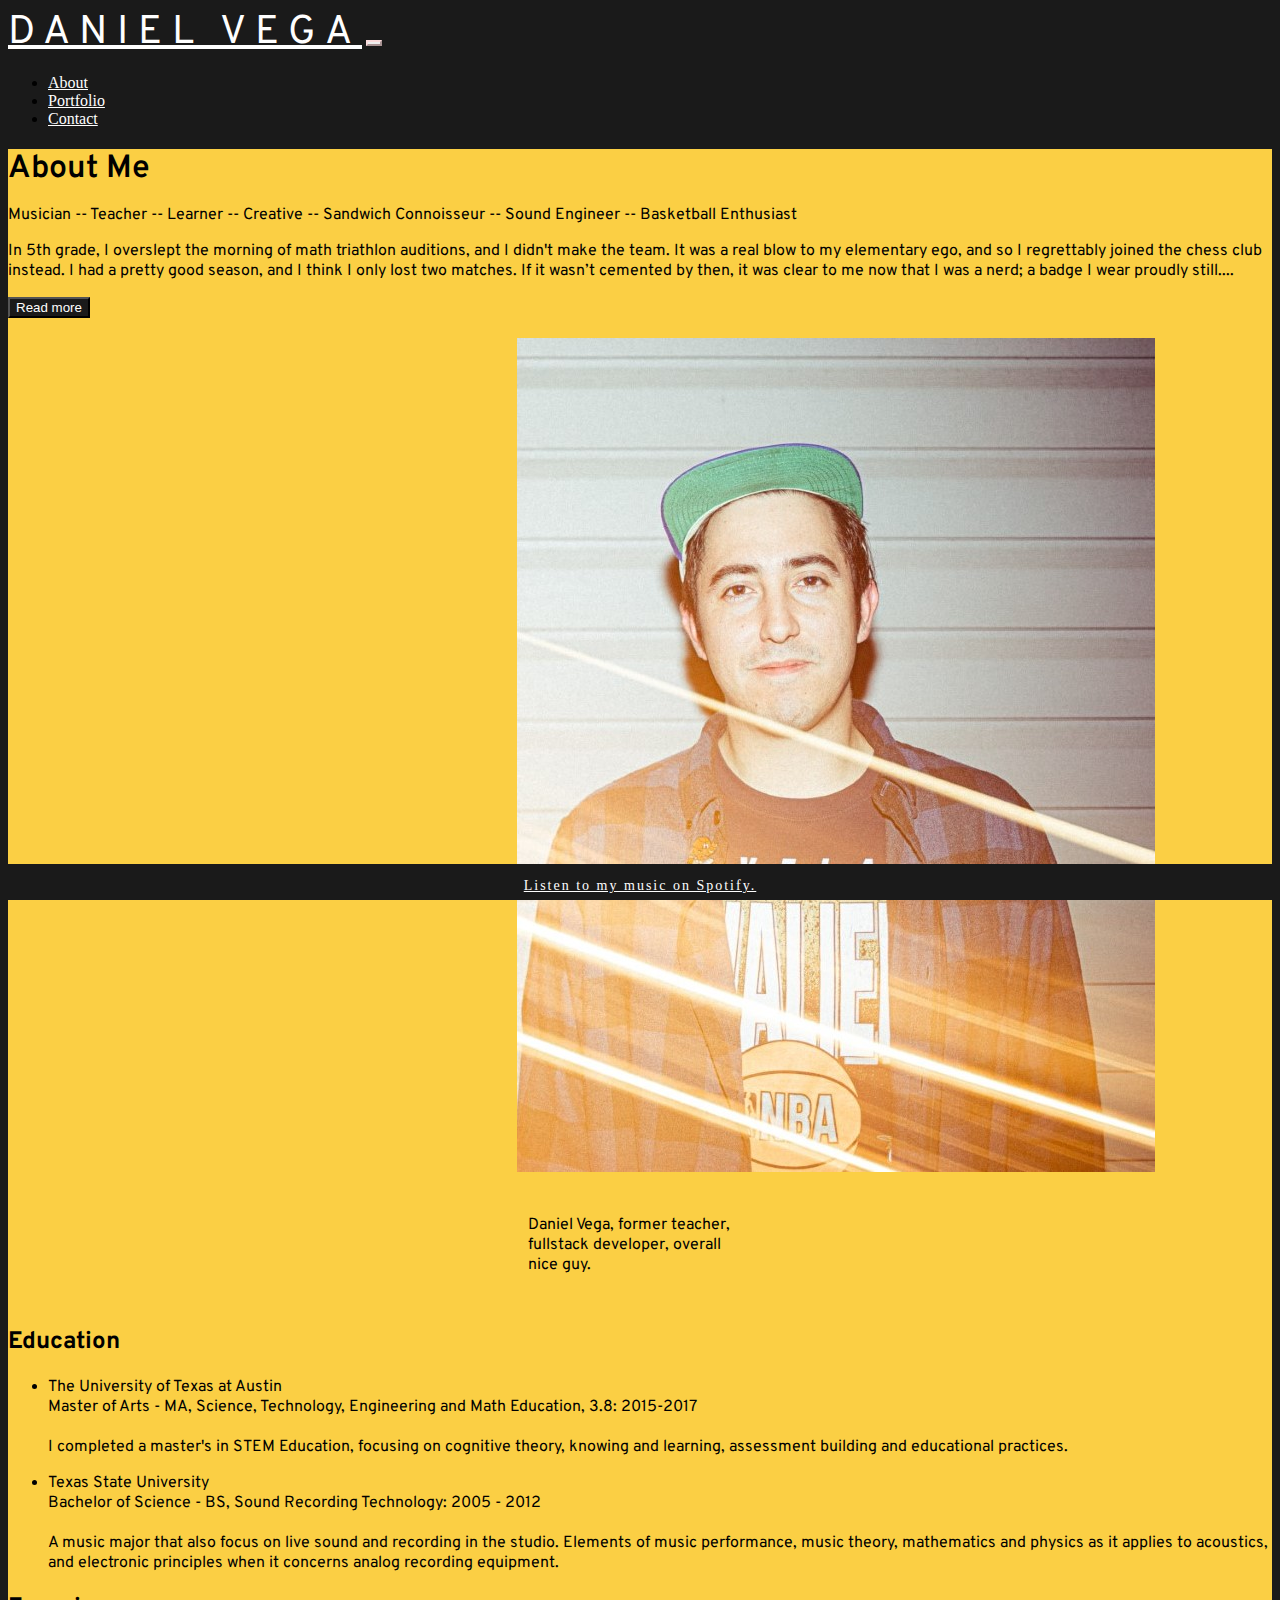
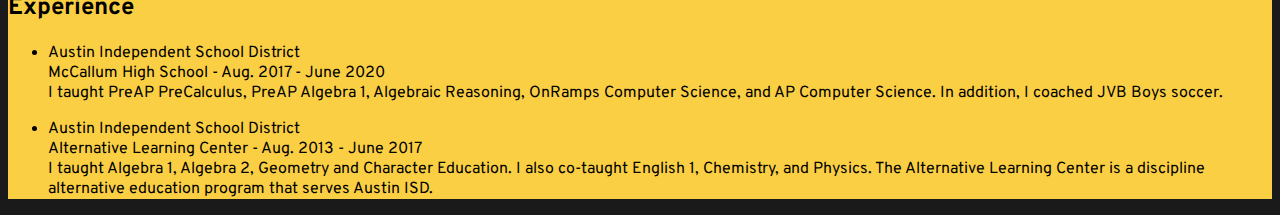
<file: index.html>
<!DOCTYPE html>
<html lang="en">

<head>
    <meta charset="UTF-8">
    <meta name="viewport" content="width=device-width, initial-scale=1.0">
    <title>Contact for Daniel Vega</title>
    <link href="https://fonts.googleapis.com/css2?family=Overpass:wght@300;600;700;800&display=swap" rel="stylesheet">
    <link
        href="https://fonts.googleapis.com/css2?family=Architects+Daughter&family=Covered+By+Your+Grace&family=Permanent+Marker&display=swap"
        rel="stylesheet">
    <link rel="stylesheet" href="https://stackpath.bootstrapcdn.com/bootstrap/4.5.0/css/bootstrap.min.css"
        integrity="sha384-9aIt2nRpC12Uk9gS9baDl411NQApFmC26EwAOH8WgZl5MYYxFfc+NcPb1dKGj7Sk" crossorigin="anonymous">
    <link rel="stylesheet" href="style.css">
    <script src="https://ajax.googleapis.com/ajax/libs/jquery/3.5.1/jquery.min.js"></script>
    <script>
        function checkWidth() {
            let w = $(document).width();
            if (w < 576) {
                $('#custom-tog').addClass('navbar-dark');
            } else {
                $('#custom-tog').removeClass('navbar-dark');
            }
        }
        $(document).ready(function () {
            setInterval(checkWidth, 500);
        });
    </script>
    <script type="text/javascript" src="myscripts.js"></script>
</head>

<body>
    <div class="jumbotron headerImage" style="margin-bottom:0px">
        <!-- <h1 class="custom-ink">Let's go get pizza</h1>     -->
    </div>
    <nav class="navbar navbar-expand-sm navbar-custom sticky-top">
        <a href="index.html" class="navbar-brand">DANIEL VEGA</a>
        <button class="navbar-toggler custom-toggler" type="button" data-toggle="collapse" data-target="#navbarMenu">
            <span class="navbar-toggler-icon"></span>
        </button>
        <div class="collapse navbar-collapse" id="navbarMenu">
            <ul class="navbar-nav ml-auto mx-3">
                <li class="nav-items mx-3"><a href="index.html" class="nav-link nav-link-custom">About</a></li>
                <li class="nav-items mx-3"><a href="portfolio.html" class="nav-link nav-link-custom">Portfolio</a></li>
                <li class="nav-items mx-3"><a href="contact.html" class="nav-link nav-link-custom">Contact</a></li>
            </ul>
        </div>
    </nav>


    <div class="container-md container-fluid my-2 custom-cantainer rounded">
        <!-- Row 1 -->
        <div class="row">
            <div class="col-md-8 mt-3 px-5">
                <div>
                    <h1>About Me</h1>
                    <p class="lead">
                        Musician -- Teacher -- Learner -- Creative -- Sandwich Connoisseur -- Sound Engineer --
                        Basketball Enthusiast
                    </p>
                    <p>
                        In 5th grade, I overslept the morning of math triathlon auditions, and I didn't make the team.
                        It
                        was a real blow to my elementary ego, and so I regrettably joined the chess club instead. I had
                        a
                        pretty good season, and I think I only lost two matches. If it wasn’t cemented by then, it was
                        clear
                        to me now that I was a nerd; a badge I wear proudly still.<span id="dots">...</span>
                    </p>
                    <span id="more">
                        <p>
                            In middle school, I started playing percussion, and for the first time started to take music
                            seriously. I took private lessons, and then after eighth grade my parents bought me my first
                            drum
                            set. I don’t know how they functioned in that house, because drums are so loud, and I don’t
                            remember
                            ever playing soft; I was really into punk rock and started my first band my sophomore year,
                            while
                            still being very active in marching band at school.
                        </p>
                        <p>
                            Drums, and music to an extent, are very logical; there are time signatures, keys, tempos,
                            and
                            patterns. Lyrics and rhyme schemes are patterns, repetitions of sounds and syllables focused
                            on
                            some
                            theme. I started writing lyrics in high school, and I’m so thankful no one can read them;
                            I’m
                            sure
                            they were terrible, but they were a start.
                        </p>
                        <p>
                            In college, I majored in Sound Recording Technology, a degree program in the school of music
                            that
                            focused evenly on physics, music theory, and performance. The further I advanced into music
                            theory,
                            learning about chords and progressions, the more patterns I was exposed to. I created a band
                            called
                            Zlam Dunk with some friends, and we played a lot of shows, first starting in apartments that
                            would
                            be shut down by noise complaints, and eventually we were playing around Austin at clubs I
                            would
                            see
                            my favorite bands in. We made an EP, and two full length records, recording in studios
                            around
                            Austin. I even engineered and produced our last record, which was an amazing learning
                            experiment. We
                            went on three East Coast tours, playing multiple shows in New York City, Boston,
                            Philadelphia,
                            and
                            more. Touring in a van is simultaneously amazing and horrible, and figuring out where to
                            sleep
                            or
                            eat can be a nightmare, but you also meet the nicest people and make wonderful memories.
                        </p>
                        <p>
                            After college, I continued to play music with bands, but quickly realized the life of a
                            musician
                            wasn’t going to allow me time to have a life outside of clubs and recording studios, and I
                            pivoted
                            towards education. I had flirted with the idea in college, and while working as temp in HR
                            at
                            Austin
                            ISD, the opportunity to earn an alternative certification presented itself, and in 2013 I
                            started
                            teaching high school math at the Alternative Learning Center, which is a discipline
                            alternative
                            education program. A true baptism by fire, reaching young adults who had been removed from
                            their
                            home schools due to drugs or gang behavior was a challenge, but I truly I thrived there. My
                            students
                            were punishing and challenging, but they were also sweet and kind and hoping to be heard; if
                            you
                            treated them with respect and tried to understand where they were coming from, they were the
                            same as
                            any student at any other school. They taught me a lot, and I miss working with them.
                        </p>
                        <p>
                            As you can imagine, working four years at an alternative school started to burn me out, and
                            eventually moved to McCallum High school, the fine arts magnet school for Austin. They asked
                            if
                            I
                            could teach AP Computer Science, and I knew I could learn. I got certified all while
                            finishing
                            Graduate School at the University of Texas. The next three years were my happiest in
                            education;
                            the
                            students at McCallum are quirky, creative, and hilarious. I taught some amazing students,
                            some
                            of
                            which were exceptionally intelligent, and pushed me to be a better teacher, to understand
                            concepts
                            deeper. My final year, I taught PreAP PreCalculus, PreAP Algebra 1, AP Computer Science, and
                            an
                            OnRamps Computer Science course. It was stressful, but immensely rewarding. After seven
                            years of
                            teaching, I have a new respect for thinking deeply on a subject. To teach anything you have
                            to
                            analyze a concept from several angles and really understand how it functions; I think the
                            ability to
                            do that will serve me well in my next career.
                        </p>
                        <p>
                            Through it all I have continued to make music, forming a couple of bands to handle different
                            genres
                            and aspects of my personality. In 2020 I put out an EP I’d been working on for four years on
                            some of
                            my most personal music, and another single for another band that probably took six years to
                            make. I
                            find the pursuit of writing and recording music to be the main driving force; I don’t think
                            I’ll
                            ever produce a track as good as the ones my idols have, but it’s something I can keep trying
                            to
                            do.
                        </p>
                    </span>
                    <button type="button" class="btn custom-btn btn-read-more" id="myBtn" onclick="myFunction()">Read
                        more</button>
                </div>
            </div>
            <div class="col-md-4 mt-3">
                <div class="card" style="width: 16rem;">
                    <img class="card-img-top card-image-custom img-fluid" src="images/crooked-daniel.jpg"
                        alt="Daniel Vega">
                    <div class="card-body">
                        <p class="card-text">Daniel Vega, former teacher, fullstack developer,
                            overall nice guy.</p>
                    </div>
                </div>
            </div>
        </div>
        <!-- Row 2 -->
        <div class="row mb-5">
            <div class="col-md-6 mt-3 px-5">
                <h2>Education</h2>
                <div>
                    <ul>
                        <li>
                            <p class="eduex"><span class="custom-span">The University of Texas at Austin </span> <br>
                                Master of Arts - MA, Science, Technology, Engineering and Math Education, 3.8:
                                2015-2017<br><br>
                                I completed a master's in STEM Education, focusing on cognitive theory, knowing and
                                learning, assessment building and educational practices.
                            </p>
                        </li>
                        <li>
                            <p class="eduex"><span class="custom-span">Texas State University </span> <br>
                                Bachelor of Science - BS, Sound Recording Technology: 2005 - 2012 <br><br>
                                A music major that also focus on live sound and recording in the studio. Elements of
                                music performance, music theory, mathematics and physics as it applies to acoustics, and
                                electronic principles when it concerns analog recording equipment.

                            </p>
                        </li>
                    </ul>
                </div>
            </div>
            <div class="col-md-6 mt-3 px-5">
                <h2>Experience</h2>
                <div>
                    <ul>
                        <li>
                            <p class="eduex"><span class="custom-span">Austin Independent School District</span> <br>
                                McCallum High School - Aug. 2017 - June 2020 <br>
                                I taught PreAP PreCalculus, PreAP Algebra 1, Algebraic Reasoning, OnRamps Computer
                                Science,
                                and AP Computer Science. In addition, I coached JVB Boys soccer.
                            </p>
                        </li>
                        <li>
                            <p class="eduex"><span class="custom-span">Austin Independent School District</span> <br>
                                Alternative Learning Center - Aug. 2013 - June 2017 <br>
                                I taught Algebra 1, Algebra 2, Geometry and Character Education. I also co-taught
                                English 1, Chemistry, and Physics. The Alternative Learning Center is a discipline
                                alternative education program that serves Austin ISD.
                            </p>
                        </li>
                    </ul>
                </div>
            </div>
        </div>
    </div>

    <div class="footer">
        <p><a  class="nav-link nav-link-custom" target="_blank" 
            href="https://open.spotify.com/playlist/3lIt6K5O4GN4vIwnTZVdzL?si=a2mU741dSUucuBk0jbPTfg">Listen to my music on Spotify.</a> 
        </p>
    </div>

    <!-- img src="images/Spotify_Icon_RGB_Green.png" alt="Spotify icon" -->


    <script src="https://code.jquery.com/jquery-3.2.1.slim.min.js"
        integrity="sha384-KJ3o2DKtIkvYIK3UENzmM7KCkRr/rE9/Qpg6aAZGJwFDMVNA/GpGFF93hXpG5KkN"
        crossorigin="anonymous"></script>
    <script src="https://cdnjs.cloudflare.com/ajax/libs/popper.js/1.12.9/umd/popper.min.js"
        integrity="sha384-ApNbgh9B+Y1QKtv3Rn7W3mgPxhU9K/ScQsAP7hUibX39j7fakFPskvXusvfa0b4Q"
        crossorigin="anonymous"></script>
    <script src="https://maxcdn.bootstrapcdn.com/bootstrap/4.0.0/js/bootstrap.min.js"
        integrity="sha384-JZR6Spejh4U02d8jOt6vLEHfe/JQGiRRSQQxSfFWpi1MquVdAyjUar5+76PVCmYl"
        crossorigin="anonymous"></script>
</body>

</html>
</file>
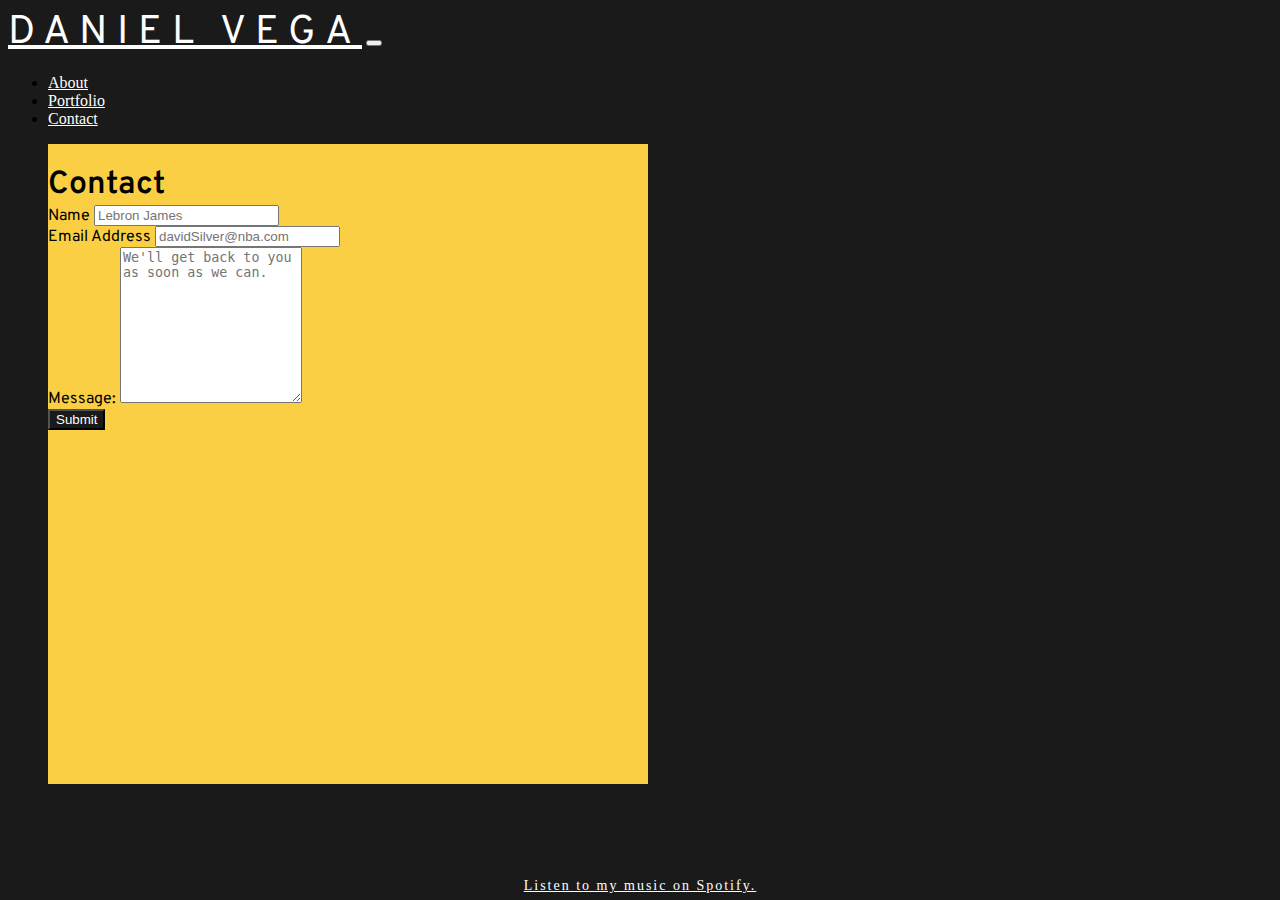
<file: contact.html>
<!DOCTYPE html>
<html lang="en">

<head>
    <meta charset="UTF-8">
    <meta name="viewport" content="width=device-width, initial-scale=1.0">
    <title>Contact for Daniel Vega</title>
    <link href="https://fonts.googleapis.com/css2?family=Overpass:wght@300;600;700;800&display=swap" rel="stylesheet">
    <link
        href="https://fonts.googleapis.com/css2?family=Architects+Daughter&family=Covered+By+Your+Grace&family=Permanent+Marker&display=swap"
        rel="stylesheet">
    <link rel="stylesheet" href="https://stackpath.bootstrapcdn.com/bootstrap/4.5.0/css/bootstrap.min.css"
        integrity="sha384-9aIt2nRpC12Uk9gS9baDl411NQApFmC26EwAOH8WgZl5MYYxFfc+NcPb1dKGj7Sk" crossorigin="anonymous">
    <link rel="stylesheet" href="style.css">
    <script src="https://ajax.googleapis.com/ajax/libs/jquery/3.5.1/jquery.min.js"></script>
    <script>
        function checkWidth() {
            let w = $(document).width();
            if (w < 576) {
                $('#custom-tog').addClass('navbar-dark');
            } else {
                $('#custom-tog').removeClass('navbar-dark');
            }
        }
        $(document).ready(function () {
            setInterval(checkWidth, 500);
        });
    </script>
</head>

<body>
    <div class="jumbotron headerImage" style="margin-bottom:0px">
    </div>
    <nav class="navbar navbar-expand-sm navbar-custom sticky-top" id="custom-tog">
        <a href="index.html" class="navbar-brand">DANIEL VEGA</a>
        <button class="navbar-toggler" data-toggle="collapse" data-target="#navbarMenu">
            <span class="navbar-toggler-icon"></span>
        </button>
        <div class="collapse navbar-collapse" id="navbarMenu">
            <ul class="navbar-nav ml-auto mx-3">
                <li class="nav-items mx-3"><a href="index.html" class="nav-link nav-link-custom">About</a></li>
                <li class="nav-items mx-3"><a href="portfolio.html" class="nav-link nav-link-custom">Portfolio</a></li>
                <li class="nav-items mx-3"><a href="contact.html" class="nav-link nav-link-custom">Contact</a></li>
            </ul>
        </div>
    </nav>


    <div class="container container-fluid custom-cantainer my-2 rounded contact-container" style="width:600px;">
        <!-- Row 1 -->
        <div class="row">
            <div class="col-lg-8 px-5 mt-3">
                <h1>Contact</h1>
            </div>
        </div>
        <!-- Row 2 -->
        <div class="row mb-5">
            <div class="col-lg-8 px-5">
                <form>
                    <div class="form-group custom-form">
                        <label for="nameInput">Name</label>
                        <input type="text" class="form-control" id="nameInput" placeholder="Lebron James">
                    </div>
                    <div class="form-group">
                        <label for="inputEmail">Email Address</label>
                        <input type="email" class="form-control" id="emailInput" placeholder="davidSilver@nba.com">
                    </div>
                    <div class="form-group">
                        <label for="comment">Message:</label>
                        <textarea class="form-control" id="comment" rows="10"
                            placeholder="We'll get back to you as soon as we can. "></textarea>
                    </div>
                    <button type="submit" class="btn custom-btn">Submit</button>

                </form>


            </div>
        </div>
    </div>

    <div class="footer">
        <p><a  class="nav-link nav-link-custom" target="_blank" 
            href="https://open.spotify.com/playlist/3lIt6K5O4GN4vIwnTZVdzL?si=a2mU741dSUucuBk0jbPTfg">Listen to my music on Spotify.</a> 
        </p>
    </div>




    <script src="https://code.jquery.com/jquery-3.2.1.slim.min.js"
        integrity="sha384-KJ3o2DKtIkvYIK3UENzmM7KCkRr/rE9/Qpg6aAZGJwFDMVNA/GpGFF93hXpG5KkN"
        crossorigin="anonymous"></script>
    <script src="https://cdnjs.cloudflare.com/ajax/libs/popper.js/1.12.9/umd/popper.min.js"
        integrity="sha384-ApNbgh9B+Y1QKtv3Rn7W3mgPxhU9K/ScQsAP7hUibX39j7fakFPskvXusvfa0b4Q"
        crossorigin="anonymous"></script>
    <script src="https://maxcdn.bootstrapcdn.com/bootstrap/4.0.0/js/bootstrap.min.js"
        integrity="sha384-JZR6Spejh4U02d8jOt6vLEHfe/JQGiRRSQQxSfFWpi1MquVdAyjUar5+76PVCmYl"
        crossorigin="anonymous"></script>
</body>

</html>
</file>
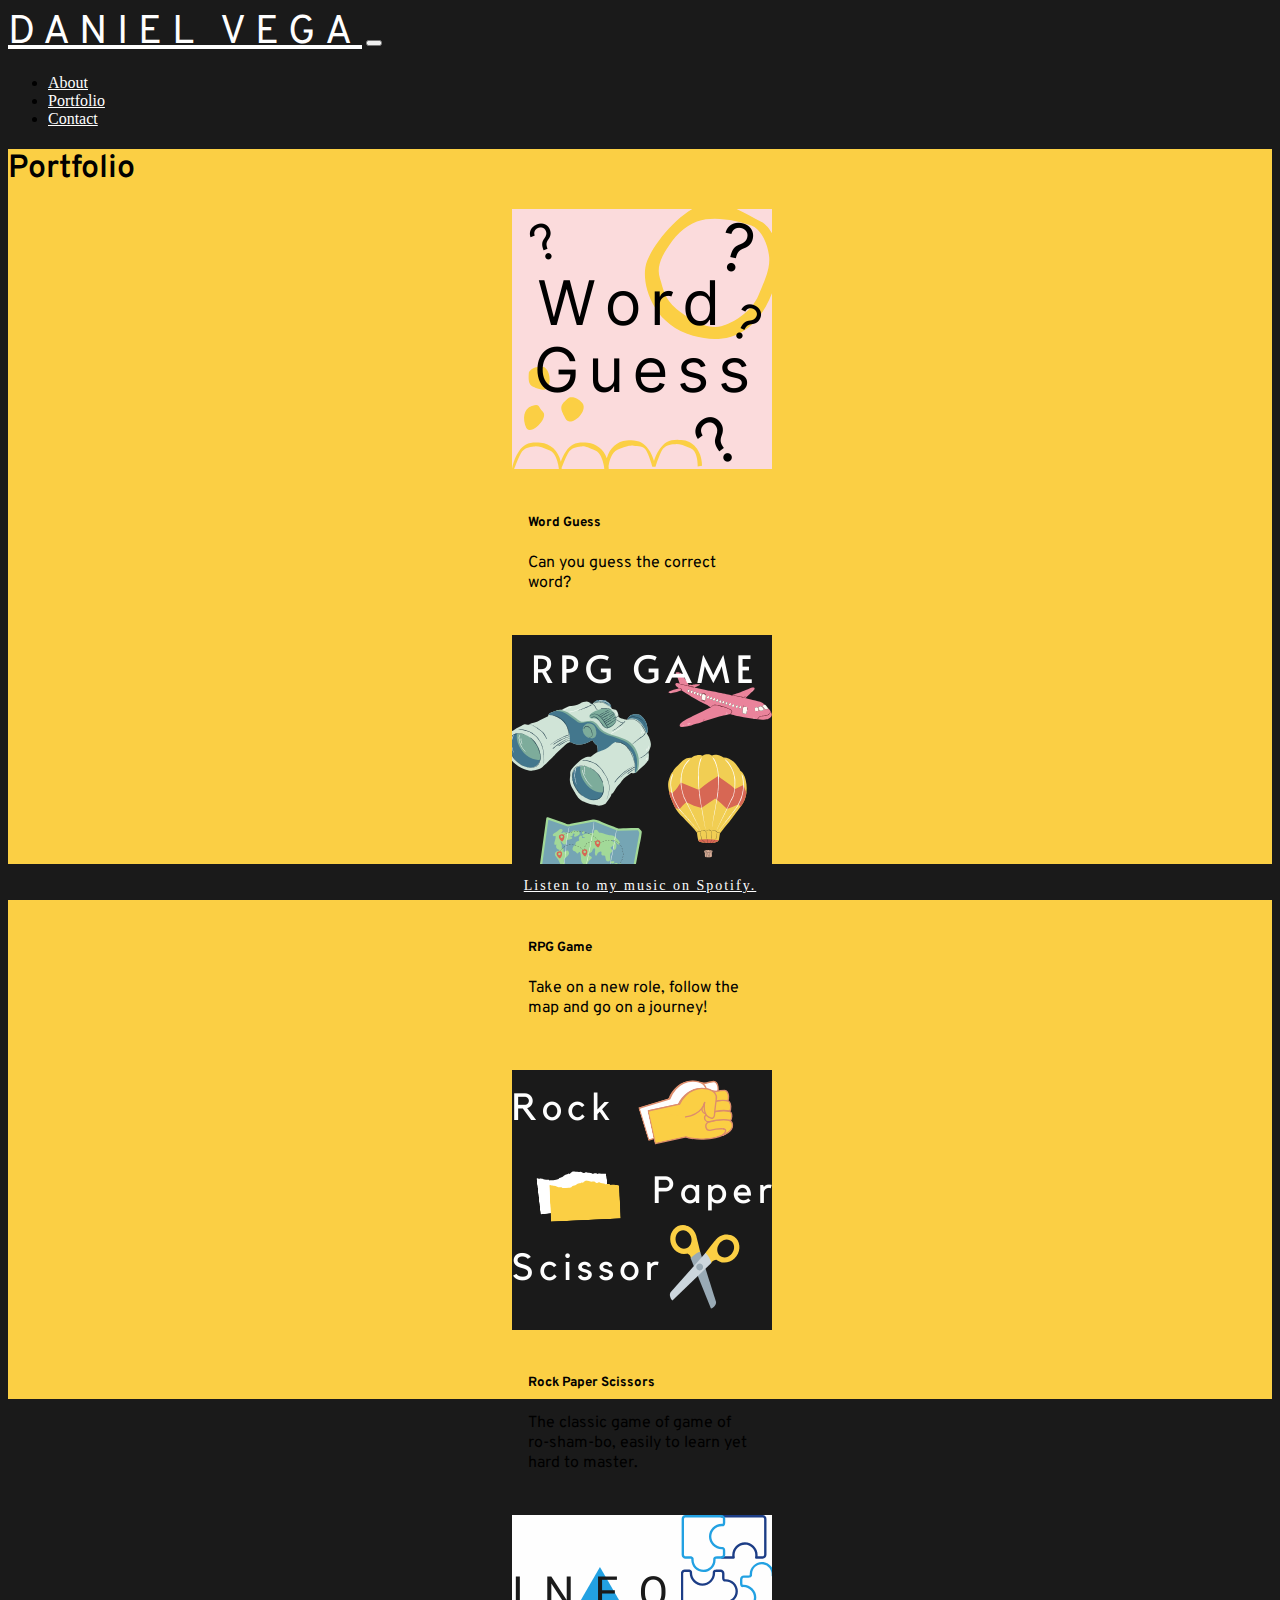
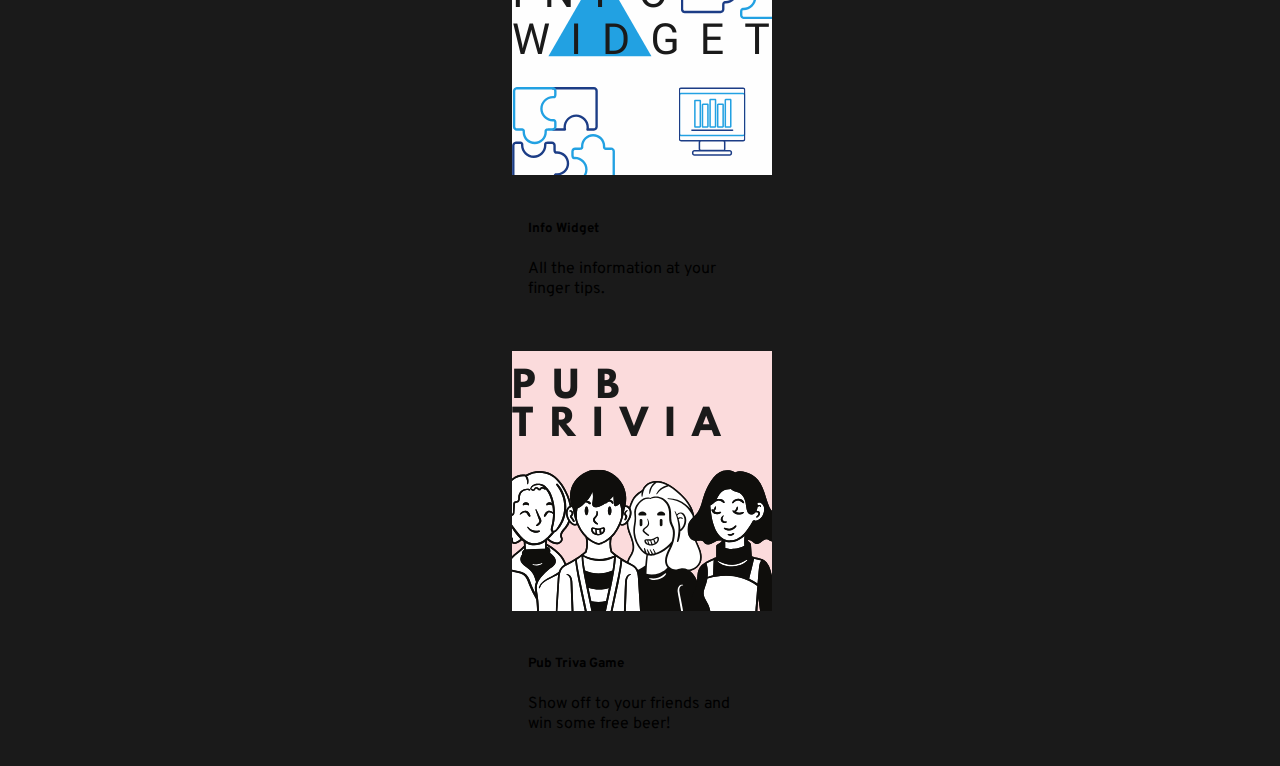
<file: portfolio.html>
<!DOCTYPE html>
<html lang="en">

<head>
    <meta charset="UTF-8">
    <meta name="viewport" content="width=device-width, initial-scale=1.0">
    <title>Contact for Daniel Vega</title>
    <link href="https://fonts.googleapis.com/css2?family=Overpass:wght@300;600;700;800&display=swap" rel="stylesheet">
    <link
        href="https://fonts.googleapis.com/css2?family=Architects+Daughter&family=Covered+By+Your+Grace&family=Permanent+Marker&display=swap"
        rel="stylesheet">
    <link rel="stylesheet" href="https://stackpath.bootstrapcdn.com/bootstrap/4.5.0/css/bootstrap.min.css"
        integrity="sha384-9aIt2nRpC12Uk9gS9baDl411NQApFmC26EwAOH8WgZl5MYYxFfc+NcPb1dKGj7Sk" crossorigin="anonymous">
    <link rel="stylesheet" href="style.css">
    <script src="https://ajax.googleapis.com/ajax/libs/jquery/3.5.1/jquery.min.js"></script>
    <script>
        function checkWidth() {
            let w = $(document).width();
            if (w < 576) {
                $('#custom-tog').addClass('navbar-dark');
            } else {
                $('#custom-tog').removeClass('navbar-dark');
            }
        }
        $(document).ready(function () {
            setInterval(checkWidth, 500);
        });
    </script>
</head>

<body>
    <div class="jumbotron headerImage" style="margin-bottom:0px">
    </div>
    <nav class="navbar navbar-expand-sm navbar-custom">
        <a href="index.html" class="navbar-brand">DANIEL VEGA</a>
        <button class="navbar-toggler" data-toggle="collapse" data-target="#navbarMenu">
            <span class="navbar-toggler-icon"></span>
        </button>
        <div class="collapse navbar-collapse" id="navbarMenu">
            <ul class="navbar-nav ml-auto mx-3">
                <li class="nav-items mx-3"><a href="index.html" class="nav-link nav-link-custom">About</a></li>
                <li class="nav-items mx-3"><a href="portfolio.html" class="nav-link nav-link-custom">Portfolio</a></li>
                <li class="nav-items mx-3"><a href="contact.html" class="nav-link nav-link-custom">Contact</a></li>
            </ul>
        </div>
    </nav>

    <div class="container-md container-fluid my-2 custom-cantainer rounded port-container">
        <!-- Row 1 -->
        <div class="row">
            <div class="col-md-8 mt-3 px-5">
                <div>
                    <h1>Portfolio</h1>
                </div>
            </div>
        </div>
        <!-- Row 2 -->
        <div class="row port-row ">
            <div class="col-md-4 px-5">
                <div class="card" style="width: 18rem;">
                    <img class="card-img-top" src="images/Word Guess.png" alt="Word Guess Game">
                    <div class="card-body port-card">
                        <h5 class="card-title">Word Guess</h5>
                        <p class="card-text">Can you guess the correct word?</p>
                    </div>
                </div>
            </div>
            <div class="col-md-4 px-5">
                <div class="card" style="width: 18rem;">
                    <img class="card-img-top" src="images/RPG Game.png" alt="Role Playing Game">
                    <div class="card-body port-card">
                        <h5 class="card-title">RPG Game</h5>
                        <p class="card-text">Take on a new role, follow the map and go on a journey!</p>
                    </div>
                </div>
            </div>
        </div>
        <!-- Row 3 -->
        <div class="row port-row">
            <div class="col-md-4 px-5">
                <div class="card" style="width: 18rem;">
                    <img class="card-img-top" src="images/ROCK PAPER SCISSOR.png" alt="Rock Paper Scissors Game">
                    <div class="card-body port-card">
                        <h5 class="card-title">Rock Paper Scissors</h5>
                        <p class="card-text">The classic game of game of ro-sham-bo, easily to learn yet hard to 
                            master.</p>
                    </div>
                </div>
            </div>
            <div class="col-md-4 px-5">
                <div class="card" style="width: 18rem;">
                    <img class="card-img-top" src="images/Info Widget.png" alt="Info Widget">
                    <div class="card-body port-card">
                        <h5 class="card-title">Info Widget</h5>
                        <p class="card-text">All the information at your finger tips. </p>
                    </div>
                </div>
            </div>
        </div>
        <!-- Row 4 -->
        <div class="row port-row mb-5">
            <div class="col-md-4 px-5">
                <div class="card" style="width: 18rem;">
                    <img class="card-img-top" src="images/Pub Trivia.png" alt="Pub Trivia Game">
                    <div class="card-body port-card">
                        <h5 class="card-title">Pub Triva Game</h5>
                        <p class="card-text">Show off to your friends and win some free beer!</p>
                    </div>
                </div>
            </div>
        </div>

    </div>

    <div class="footer">
        <p><a  class="nav-link nav-link-custom" target="_blank" 
            href="https://open.spotify.com/playlist/3lIt6K5O4GN4vIwnTZVdzL?si=a2mU741dSUucuBk0jbPTfg">Listen to my music on Spotify.</a> 
        </p>
    </div>







    <script src="https://code.jquery.com/jquery-3.2.1.slim.min.js"
        integrity="sha384-KJ3o2DKtIkvYIK3UENzmM7KCkRr/rE9/Qpg6aAZGJwFDMVNA/GpGFF93hXpG5KkN"
        crossorigin="anonymous"></script>
    <script src="https://cdnjs.cloudflare.com/ajax/libs/popper.js/1.12.9/umd/popper.min.js"
        integrity="sha384-ApNbgh9B+Y1QKtv3Rn7W3mgPxhU9K/ScQsAP7hUibX39j7fakFPskvXusvfa0b4Q"
        crossorigin="anonymous"></script>
    <script src="https://maxcdn.bootstrapcdn.com/bootstrap/4.0.0/js/bootstrap.min.js"
        integrity="sha384-JZR6Spejh4U02d8jOt6vLEHfe/JQGiRRSQQxSfFWpi1MquVdAyjUar5+76PVCmYl"
        crossorigin="anonymous"></script>
</body>

</html>
</file>
<file: style.css>
/* font-family: 'Overpass', sans-serif; */

.headerImage{
    background: url("images/jumbotron3.png") no-repeat center center; 
        -webkit-background-size: 100% 100%;
        -moz-background-size: 100% 100%;
        -o-background-size: 100% 100%;
        background-size: 100% 100%;
}

.navbar-custom {
    background-color: #1a1a1a;
}

.custom-text{
    color:#fefefe;
}

.navbar-brand{
    font-size: 40px;
    font-family: 'Overpass', sans-serif;
    letter-spacing: 10px;
}

.navbar-custom .navbar-brand, 
.nabbar-custom .navbar-text,
.navbar-items, .nav-link-custom {
    color:#fefefe;
}
.card-image-custom {
    padding:5px;
}
.card{
    margin-top: 15px;
    margin: 0 auto; /* Added */
    float: none; /* Added */
    margin-bottom: 10px; /* Added */
}

.card-body{
    padding:1rem;
}
.custom-cantainer{
    background-color:#fbcf44;
    font-family: 'Overpass', sans-serif;
}

h1 {
    font-weight: 600;
    margin-bottom: 0px;
}

.custom-btn {
    background-color:#1a1a1a;
    color:#fefefe;
}
button.custom-btn:hover,
a.nav-link-custom:hover {
    color:#fbcf44;
}

.custom-form {
    font-family: 'Overpass', sans-serif;
}

body {
    background:#1a1a1a;
}

p::selection,
h1::selection,
a.nav-link-custom::selection,
span::selection,
a::selection,
h2::selection,
li::selection,
ul::selection {
    background: #1a1a1a;
    color:#fbcf44;
}

#more {display:none}

.btn-read-more {
    margin-bottom:15px;
}

.custom-toggler.navbar-toggler{
    border-color:#fbdbdc !important;
}

.custom-toggler .navbar-toggler-icon {
    background-image: url("data:image/svg+xml;charset=utf8,%3Csvg viewBox='0 0 32 32' xmlns='http://www.w3.org/2000/svg'%3E%3Cpath stroke='rgba(255,102,203, 0.5)' stroke-width='2' stroke-linecap='round' stroke-miterlimit='10' d='M4 8h24M4 16h24M4 24h24'/%3E%3C/svg%3E");
} 
.port-row {
      margin-top:20px;
}

.footer{
    position:fixed;
    left: 0;
    bottom:0;
    width: 100%;
    background-color:#1a1a1a;
    color:#fbdbdc;
    text-align: center;
    letter-spacing: 2px;
    font-size: 14px;
    height: 36px;
}

.contact-container{
    height: 640px;
}

.port-container{
    height:1250px;
}

@media screen and (min-width:1000px) {
    .card{
        max-width:16rem;
    }
    .contact-container {
        float: left!important;
        margin-left: 40px;
    }
}
@media screen and (max-width:990px) {
    .card{
        max-width:12rem;
    }
}

@media screen and (max-width:778px) {
    .container{
        max-width: 80%;
    }
}
</file>
